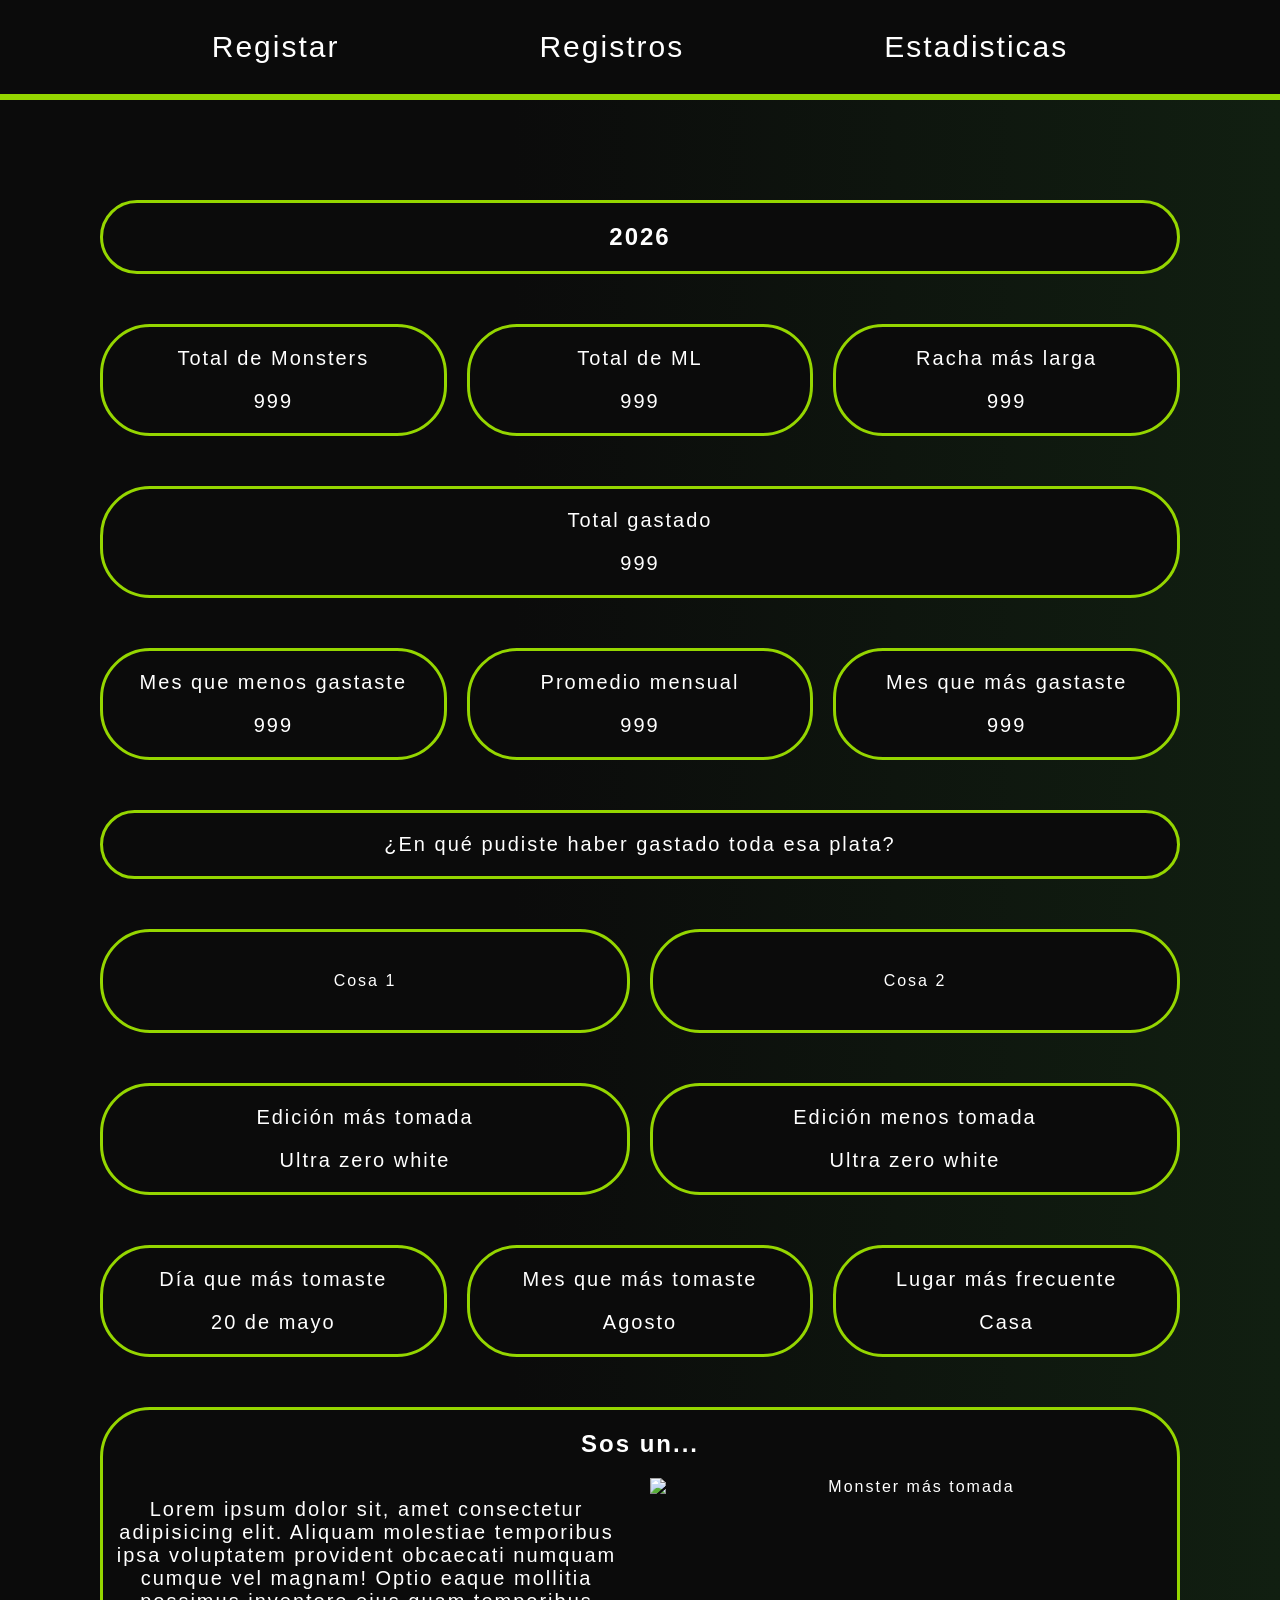
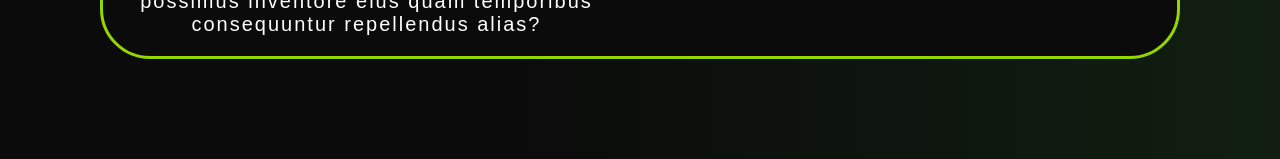
<file: pages/ano.html>
<!DOCTYPE html>
<html lang="en">
<head>
    <meta charset="UTF-8">
    <meta name="viewport" content="width=device-width, initial-scale=1.0">
    <title>Año más tomado</title>
    <link rel="stylesheet" href="../css/main.css">
    <link rel="stylesheet" href="../css/ano.css">
</head>
<body>
    <nav>
        <div class="links">
            <ul>
                <li><a href="../index.html">Registar</a></li>
                <li><a href="registros.html">Registros</a></li>
                <li><a href="estadisticas.html">Estadisticas</a></li>
            </ul>
        </div>
    </nav>

    <div class="contenedor-ano">
        
        <div class="stat-card card-ano"><h2>2026</h2></div>
        
        <div class="fila-3">
            <div class="stat-card">
                <p class="stat-label">Total de Monsters</p>
                <p class="stat-value">999</p>
            </div>
            <div class="stat-card">
                <p class="stat-label">Total de ML</p>
                <p class="stat-value">999</p>
            </div>
            <div class="stat-card">
                <p class="stat-label">Racha más larga</p>
                <p class="stat-value">999</p>
            </div>
        </div>

        <div class="stat-card destacado">
            <p class="stat-label">Total gastado</p>
            <p class="stat-value">999</p>
        </div>

        <div class="fila-3">
            <div class="stat-card">
                <p class="stat-label">Mes que menos gastaste</p>
                <p class="stat-value">999</p>
            </div>
            <div class="stat-card">
                <p class="stat-label">Promedio mensual</p>
                <p class="stat-value">999</p>
            </div>
            <div class="stat-card">
                <p class="stat-label">Mes que más gastaste</p>
                <p class="stat-value">999</p>
            </div>
        </div>

        <div class="stat-card destacado">
            <p class="stat-label">¿En qué pudiste haber gastado toda esa plata?</p>
        </div>

        <div class="cosas">
            <div class="cosa">
                <div class="img"></div>
                <div class="titulo">Cosa 1</div>
            </div>
            <div class="cosa">
                <div class="img"></div>
                <div class="titulo">Cosa 2 </div>
            </div>
        </div>

        <div class="fila-2">
            <div class="stat-card">
                <p class="stat-label">Edición más tomada</p>
                <p class="stat-value">Ultra zero white</p>
            </div>
            <div class="stat-card">
                <p class="stat-label">Edición menos tomada</p>
                <p class="stat-value">Ultra zero white</p>
            </div>
        </div>

        <div class="fila-3">
            <div class="stat-card">
                <p class="stat-label">Día que más tomaste</p>
                <p class="stat-value">20 de mayo</p>
            </div>
            <div class="stat-card">
                <p class="stat-label">Mes que más tomaste</p>
                <p class="stat-value">Agosto</p>
            </div>
            <div class="stat-card">
                <p class="stat-label">Lugar más frecuente</p>
                <p class="stat-value">Casa</p>
            </div>
        </div>

        <div class="stat-card sos-un">
            <h2>Sos un...</h2>
            <div class="fila-2">
                <p>Lorem ipsum dolor sit, amet consectetur adipisicing elit. Aliquam molestiae temporibus ipsa voluptatem provident obcaecati numquam cumque vel magnam! Optio eaque mollitia possimus inventore eius quam temporibus consequuntur repellendus alias?</p>
                <img alt="Monster más tomada">
            </div>
        </div>

    </div>

</body>
</html>
</file>
<file: css/main.css>
:root {
    /* Verdes */
    --verde: #95d600;
    --verde-claro: #b8ff00;

    /* Negros */
    --negro: #0b0b0b;
    --negro-verdoso: #111f11;
    --negro-secundario: #1a1a1a;

    /* Rojos (errores, eliminar) */
    --rojo: #ff3333;
    --rojo-oscuro: #cc0000;

    /* Grises (estados disabled) */
    --gris-disabled-bg: #333;
    --gris-disabled-texto: #666;
}

/* Nav (compartida por todas las páginas) */
nav {
    background-color: var(--negro);
    border-bottom: var(--verde) 6px solid;
    display: flex;
}

body {
    margin: 0;
    padding: 0;
    background: linear-gradient(to right, var(--negro) 40%, var(--negro-verdoso));
    background-size: cover;
}

* {
    scrollbar-color: var(--verde) black;
    font-family: "Lilita One", sans-serif;
    letter-spacing: 2px;
}

ul {
    list-style: none;
    display: flex;
    margin: 0;
    padding: 0;
    gap: 100px;
}

ul li {
    margin: 30px;
}

ul li a {
    font-size: 30px;
    color: white;
    text-decoration: none;
    font-family: "Lilita One", sans-serif;
    letter-spacing: 2px;
    padding: 10px 20px;
    border-radius: 30px;
    transition: 0.4s;
}

ul li a:hover {
    color: black;
    background-color: var(--verde);
}

.links {
    margin: auto;
}
</file>
<file: css/ano.css>
.stat-card{
    border: 3px solid var(--verde);
    border-radius: 50px;
    color: white;
    text-align: center;
    background-color: var(--negro);
}

.stat-card p {
    font-size: 20px;
}

.contenedor-ano{
    padding: 100px 100px;
    display: flex;
    flex-direction: column;
    gap: 50px;
}

.fila-3{
    display: grid;
    grid-template-columns: repeat(3, 1fr);
    gap: 20px;
}

.fila-2{
    display: grid;
    grid-template-columns: repeat(2, 1fr);
    gap: 20px;
}

.cosa{
    background-color: var(--negro);
    border: 3px solid var(--verde);
    border-radius: 50px;
    text-align: center;
    color: white;
    padding: 40px 0px;
}

.cosas{
    display: grid;
    grid-template-columns: repeat(2, 1fr);
    gap: 20px;
}
</file>
